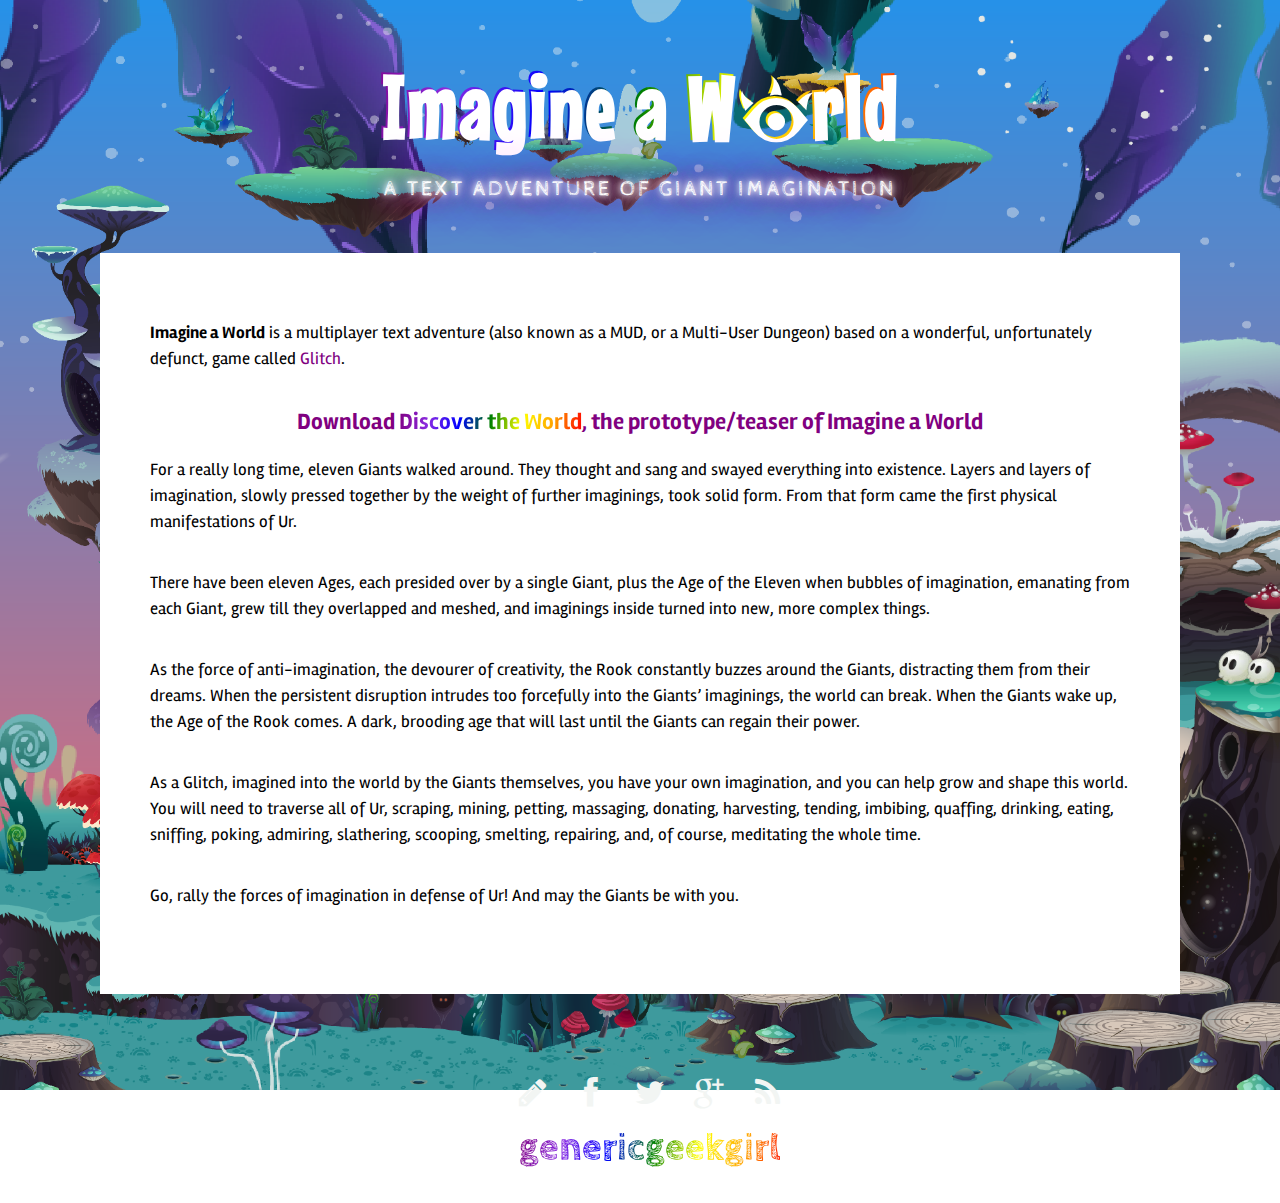
<file: index.html>
<!DOCTYPE html>
<html>
   
  <head>
    <meta http-equiv="content-type" content="text/html; charset=UTF-8">
    <!-- Enable responsive view on mobile devices -->
    <meta name="viewport" content="width=device-width, initial-scale=1.0" />
    <link rel="stylesheet" type="text/css" href="css/font-awesome.css" />
    <link rel="stylesheet" type="text/css" href="css/icomoon.css" />
    <link rel="stylesheet" type="text/css" href="css/style.css" />

    <script src="http://ajax.googleapis.com/ajax/libs/jquery/1.11.0/jquery.min.js"></script>
    <script src="js/jquery.plugin.js"></script>
    <script src="js/jquery.countdown.js"></script>
    
    
    <title>Imagine a World</title>
  </head>
  
  <body class="index">

      <header id="header">
	<h1 class="rainbow shadow">Imagine a W<i class="icon-giant-eye"></i>rld</h1>
	<h2 class="glowing">A TEXT ADVENTURE OF GIANT IMAGINATION</h2>
      </header>


      <div class="content">

          <p><strong>Imagine a World</strong> is a multiplayer text adventure (also known as a MUD, or a Multi-User Dungeon) based on a wonderful, unfortunately defunct, game called <a href="http://glitchthegame.com">Glitch</a>.</p>

<h2><center><a href="discover-the-world/">Download <span class="rainbow">Discover the World</span>, the prototype/teaser of Imagine a World</a></center></h2>

<p>For a really long time, eleven Giants walked around. They thought and sang and swayed everything into existence. Layers and layers of imagination, slowly pressed together by the weight of further imaginings, took solid form. From that form came the first physical manifestations of Ur.</p>

<p>There have been eleven Ages, each presided over by a single Giant, plus the Age of the Eleven when bubbles of imagination, emanating from each Giant, grew till they overlapped and meshed, and imaginings inside turned into new, more complex things.</p>

<p>As the force of anti-imagination, the devourer of creativity, the Rook constantly buzzes around the Giants, distracting them from their dreams. When the persistent disruption intrudes too forcefully into the Giants’ imaginings, the world can break. When the Giants wake up, the Age of the Rook comes. A dark, brooding age that will last until the Giants can regain their power.</p>

<p>As a Glitch, imagined into the world by the Giants themselves, you have your own imagination, and you can help grow and shape this world. You will need to traverse all of Ur, scraping, mining, petting, massaging, donating, harvesting, tending, imbibing, quaffing, drinking, eating, sniffing, poking, admiring, slathering, scooping, smelting, repairing, and, of course, meditating the whole time.</p>

<p>Go, rally the forces of imagination in defense of Ur! And may the Giants be with you.</p>

      </div>
      
      
      <!-- Footer -->
      <footer id="footer">

        <ul class="contact" style="padding:0px">
	  <li><a class="fa fa-pencil solo" href="http://blog.imagineaworld.net"><span>Blog</span></a></li>
          <li><a class="fa fa-facebook solo" href="http://www.facebook.com/zzybzfrx"><span>Facebook</span></a></li>
          <li><a class="fa fa-twitter solo" href="https://twitter.com/zzybzfrx"><span>Twitter</span></a></li>
          <li><a class="fa fa-google-plus solo" href="https://plus.google.com/+ImagineaworldNet/"><span>Google+</span></a></li>
          <li><a class="fa fa-rss solo" href="http://blog.imagineaworld.net/rss"><span>RSS</span></a></li>
        </ul>

	<div class="copy rainbow">
          <a href="http://genericgeekgirl.com">genericgeekgirl</a>
	</div>
	
      </footer>

<script>
  (function(i,s,o,g,r,a,m){i['GoogleAnalyticsObject']=r;i[r]=i[r]||function(){
  (i[r].q=i[r].q||[]).push(arguments)},i[r].l=1*new Date();a=s.createElement(o),
  m=s.getElementsByTagName(o)[0];a.async=1;a.src=g;m.parentNode.insertBefore(a,m)
  })(window,document,'script','//www.google-analytics.com/analytics.js','ga');
  
  ga('create', 'UA-49293464-1', 'imagineaworld.net');
  ga('send', 'pageview');
  
</script>

</body>
</html>
</file>
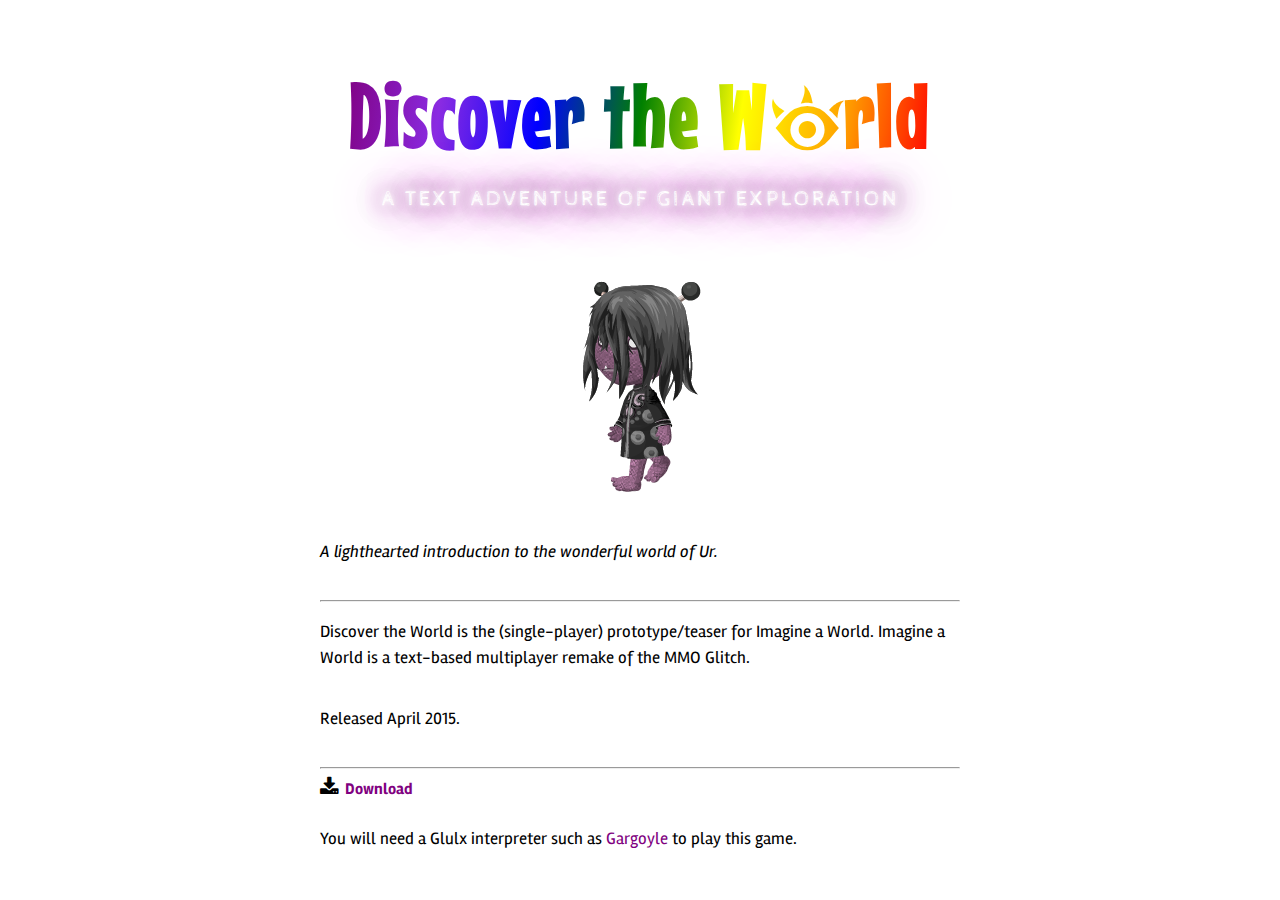
<file: discover-the-world/index.html>
<!DOCTYPE html>
<html>

<head>
  <title>Discover the World by Adri</title>
  <meta http-equiv="Content-Type" content="text/html;charset=utf-8" />
  <meta name="author" content="Adri" />
  <meta name="description" content="Discover the World by Adri" />
  <link rel="stylesheet" href="play.css" type="text/css" media="all" />
  <link rel="stylesheet" href="../css/font-awesome.css" type="text/css" media="all" />
  <link rel="stylesheet" href="../css/icomoon.css" type="text/css" media="all" />
  <link rel="stylesheet" href="../css/style.css" type="text/css" media="all" />

</head>

<body>
  
  <div id="content">    

    <header id="header">
      <h1 class="rainbow">Discover the W<i class="icon-giant-eye"></i>rld</h1>
      <h2 class="glowing">A TEXT ADVENTURE OF GIANT EXPLORATION</h2>
    </header>
    
    <p class="centerblock"><a href="player.png"><img alt="Discover the World" src="player.png" /></a></p>
    
    <p>
      <em>A lighthearted introduction to the wonderful world of Ur.</em>
    </p>

    <hr />

    <p>Discover the World is the (single-player) prototype/teaser for Imagine a World. Imagine a World is a text-based multiplayer remake of the MMO Glitch.</p>
           
    <p>Released April 2015.</p>

    <hr />

    <ul>
      <li><i class="fa fa-download"></i>&nbsp; <a href="Discover the World.gblorb">Download</a></li>
    </ul>

    <p>You will need a Glulx interpreter such as <a href="https://github.com/garglk/garglk">Gargoyle</a> to play this game.</p>
    
  </div> 

</body>
</html>
</file>
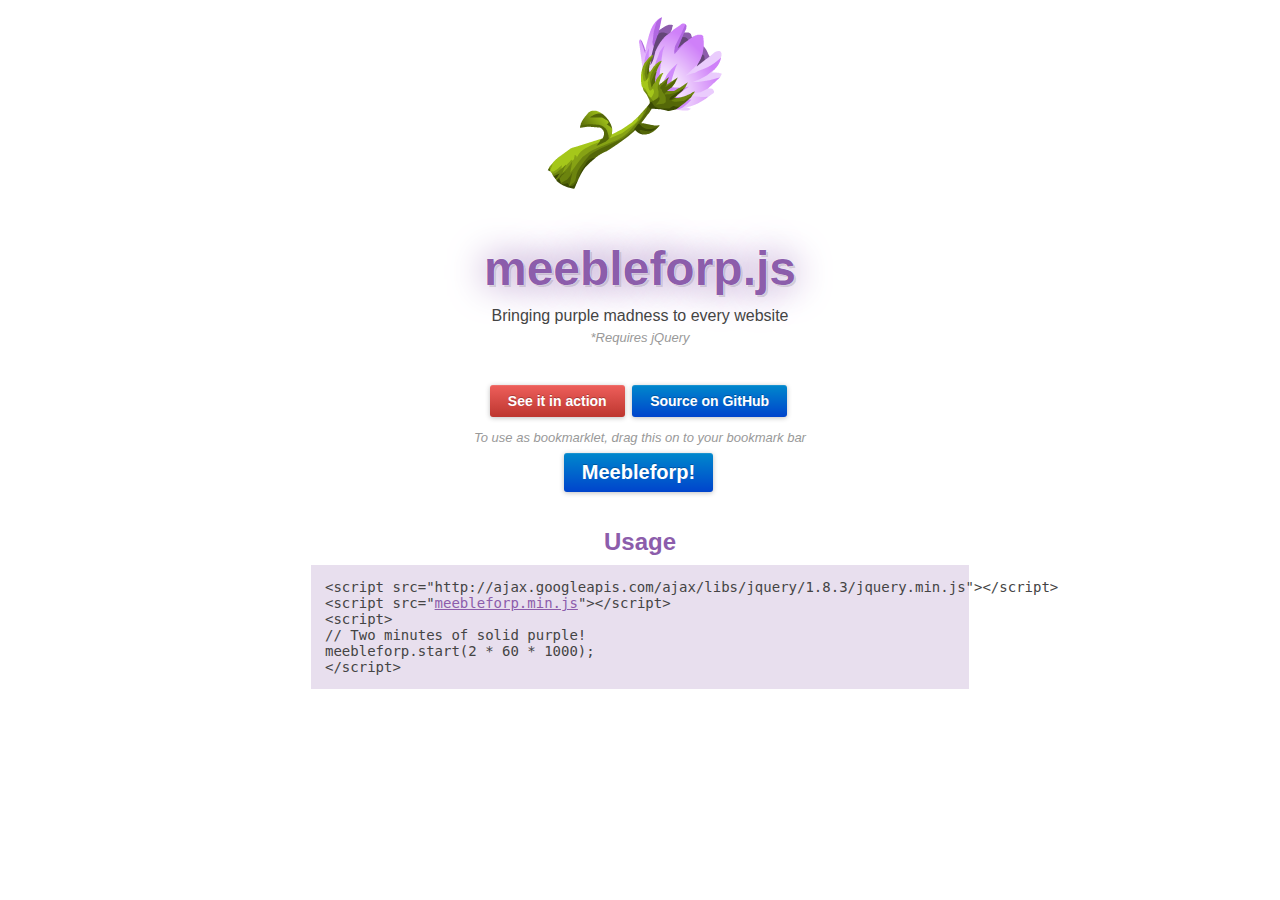
<file: purple-journey/index.html>
<!DOCTYPE html>
<html>
<head>
	<title>meebleforp.js - Purple Madness!</title>
	<meta charset="utf-8" />
	<link rel="stylesheet" type="text/css" href="style.css" />
</head>

<body>
	<img src="purple.png" alt="" />
	<h1>meebleforp.js</h1>
	<p>Bringing purple madness to every website</p>
	<p class="sub">*Requires jQuery</p>

	<div class="buttons">
		<a href="#" id="meebleforp" title="Very very purple">See it in action</a>
		<a href="https://github.com/ZhangYiJiang/meebleforp.js">Source on GitHub</a>
		<p class="sub">To use as bookmarklet, drag this on to your bookmark bar</p>
		<a id="bookmarklet" href="javascript:var a=function(u,c){var s=document.createElement('script');s.src=u;document.body.appendChild(s);s.onload=c},b=function(){a('https://raw.github.com/ZhangYiJiang/meebleforp.js/gh-pages/meebleforp.min.js',function(){meebleforp.start(120000)})};if(window.jQuery){b()}else{a('//ajax.googleapis.com/ajax/libs/jquery/1.8.3/jquery.min.js',function(){b()})}">Meebleforp!</a>
	</div>

	<h2>Usage</h2>
	<pre><code>&lt;script src=&quot;http://ajax.googleapis.com/ajax/libs/jquery/1.8.3/jquery.min.js&quot;&gt;&lt;/script&gt;
&lt;script src=&quot;<a href="https://raw.github.com/ZhangYiJiang/meebleforp.js/gh-pages/meebleforp.min.js">meebleforp.min.js</a>&quot;&gt;&lt;/script&gt;
&lt;script&gt;
// Two minutes of solid purple! 
meebleforp.start(2 * 60 * 1000);
&lt;/script&gt;</code></pre>

	<script src="http://ajax.googleapis.com/ajax/libs/jquery/1.8.3/jquery.min.js"></script>
	<script src="meebleforp.js"></script>
	<script>
	$('#meebleforp').click(function(){
		// Two minutes! 
		meebleforp.start(2 * 60 * 1000);

		return false;
	});
	</script>
</body>
</html>
</file>
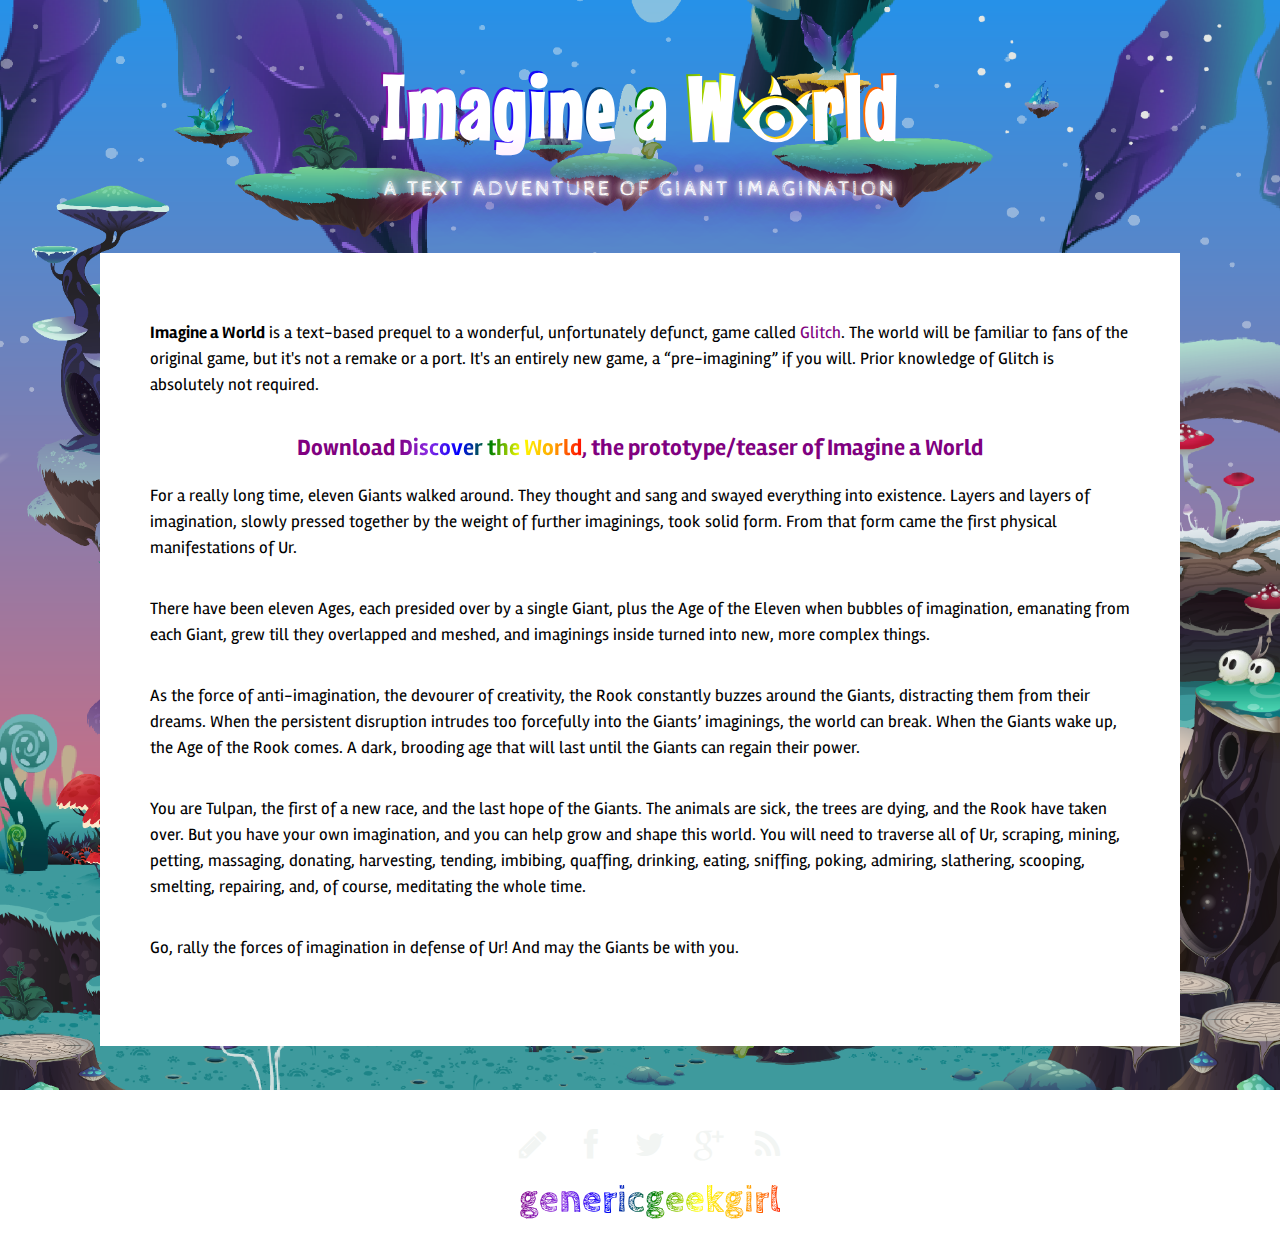
<file: index-old.html>
<!DOCTYPE html>
<html>
   
  <head>
    <meta http-equiv="content-type" content="text/html; charset=UTF-8">
    <!-- Enable responsive view on mobile devices -->
    <meta name="viewport" content="width=device-width, initial-scale=1.0" />
    <link rel="stylesheet" type="text/css" href="css/font-awesome.css" />
    <link rel="stylesheet" type="text/css" href="css/icomoon.css" />
    <link rel="stylesheet" type="text/css" href="css/style.css" />

    <script src="http://ajax.googleapis.com/ajax/libs/jquery/1.11.0/jquery.min.js"></script>
    <script src="js/jquery.plugin.js"></script>
    <script src="js/jquery.countdown.js"></script>
    
    
    <title>Imagine a World</title>
  </head>
  
  <body class="index">

      <header id="header">
	<h1 class="rainbow shadow">Imagine a W<i class="icon-giant-eye"></i>rld</h1>
	<h2 class="glowing">A TEXT ADVENTURE OF GIANT IMAGINATION</h2>
      </header>


      <div class="content">

<p><strong>Imagine a World</strong> is a text-based prequel to a wonderful, unfortunately defunct, game called <a href="http://glitchthegame.com">Glitch</a>. The world will be familiar to fans of the original game, but it's not a remake or a port. It's an entirely new game, a &ldquo;pre-imagining&rdquo; if you will. Prior knowledge of Glitch is absolutely not required.</p> 

<h2><center><a href="discover-the-world/">Download <span class="rainbow">Discover the World</span>, the prototype/teaser of Imagine a World</a></center></h2>

<!-- <p>We will be launching on Kickstarter on February 16, 2015. Stay bubble-tuned for more information! In the meantime, you can follow our progress on <a href="http://twitter.com/zzybzfrx">Twitter</a>.</p> -->

<!--        <script> -->
<!-- 	$(function () { -->
<!-- 	var austDay = new Date(); -->
<!-- 	austDay = new Date(austDay.getFullYear(), 2 - 1, 16); -->
<!-- 	$('#countdownTimer').countdown({until: austDay, layout: '{dn} {dl}, {hn} {hl}, {mn} {ml}, and {sn} {sl}!'}); -->
<!-- 	}); -->
<!--       </script> -->

      
<!--       <div id="countdownTimer">!</div> -->

<!--       <br />       -->
	
<p>For a really long time, eleven Giants walked around. They thought and sang and swayed everything into existence. Layers and layers of imagination, slowly pressed together by the weight of further imaginings, took solid form. From that form came the first physical manifestations of Ur.</p>

<p>There have been eleven Ages, each presided over by a single Giant, plus the Age of the Eleven when bubbles of imagination, emanating from each Giant, grew till they overlapped and meshed, and imaginings inside turned into new, more complex things.</p>

<p>As the force of anti-imagination, the devourer of creativity, the Rook constantly buzzes around the Giants, distracting them from their dreams. When the persistent disruption intrudes too forcefully into the Giants’ imaginings, the world can break. When the Giants wake up, the Age of the Rook comes. A dark, brooding age that will last until the Giants can regain their power.</p>

<p>You are Tulpan, the first of a new race, and the last hope of the Giants. The animals are sick, the trees are dying, and the Rook have taken over. But you have your own imagination, and you can help grow and shape this world. You will need to traverse all of Ur, scraping, mining, petting, massaging, donating, harvesting, tending, imbibing, quaffing, drinking, eating, sniffing, poking, admiring, slathering, scooping, smelting, repairing, and, of course, meditating the whole time.</p>

<p>Go, rally the forces of imagination in defense of Ur! And may the Giants be with you.</p>
		

      </div>
      
      
      <!-- Footer -->
      <footer id="footer">

        <ul class="contact" style="padding:0px">
	  <li><a class="fa fa-pencil solo" href="http://blog.imagineaworld.net"><span>Blog</span></a></li>
          <li><a class="fa fa-facebook solo" href="http://www.facebook.com/zzybzfrx"><span>Facebook</span></a></li>
          <li><a class="fa fa-twitter solo" href="https://twitter.com/zzybzfrx"><span>Twitter</span></a></li>
          <li><a class="fa fa-google-plus solo" href="https://plus.google.com/+ImagineaworldNet/"><span>Google+</span></a></li>
          <li><a class="fa fa-rss solo" href="http://blog.imagineaworld.net/rss"><span>RSS</span></a></li>
        </ul>

	<div class="copy rainbow">
          <a href="http://genericgeekgirl.com">genericgeekgirl</a>
	</div>
	
      </footer>

<script>
  (function(i,s,o,g,r,a,m){i['GoogleAnalyticsObject']=r;i[r]=i[r]||function(){
  (i[r].q=i[r].q||[]).push(arguments)},i[r].l=1*new Date();a=s.createElement(o),
  m=s.getElementsByTagName(o)[0];a.async=1;a.src=g;m.parentNode.insertBefore(a,m)
  })(window,document,'script','//www.google-analytics.com/analytics.js','ga');
  
  ga('create', 'UA-49293464-1', 'imagineaworld.net');
  ga('send', 'pageview');
  
</script>

</body>
</html>
</file>
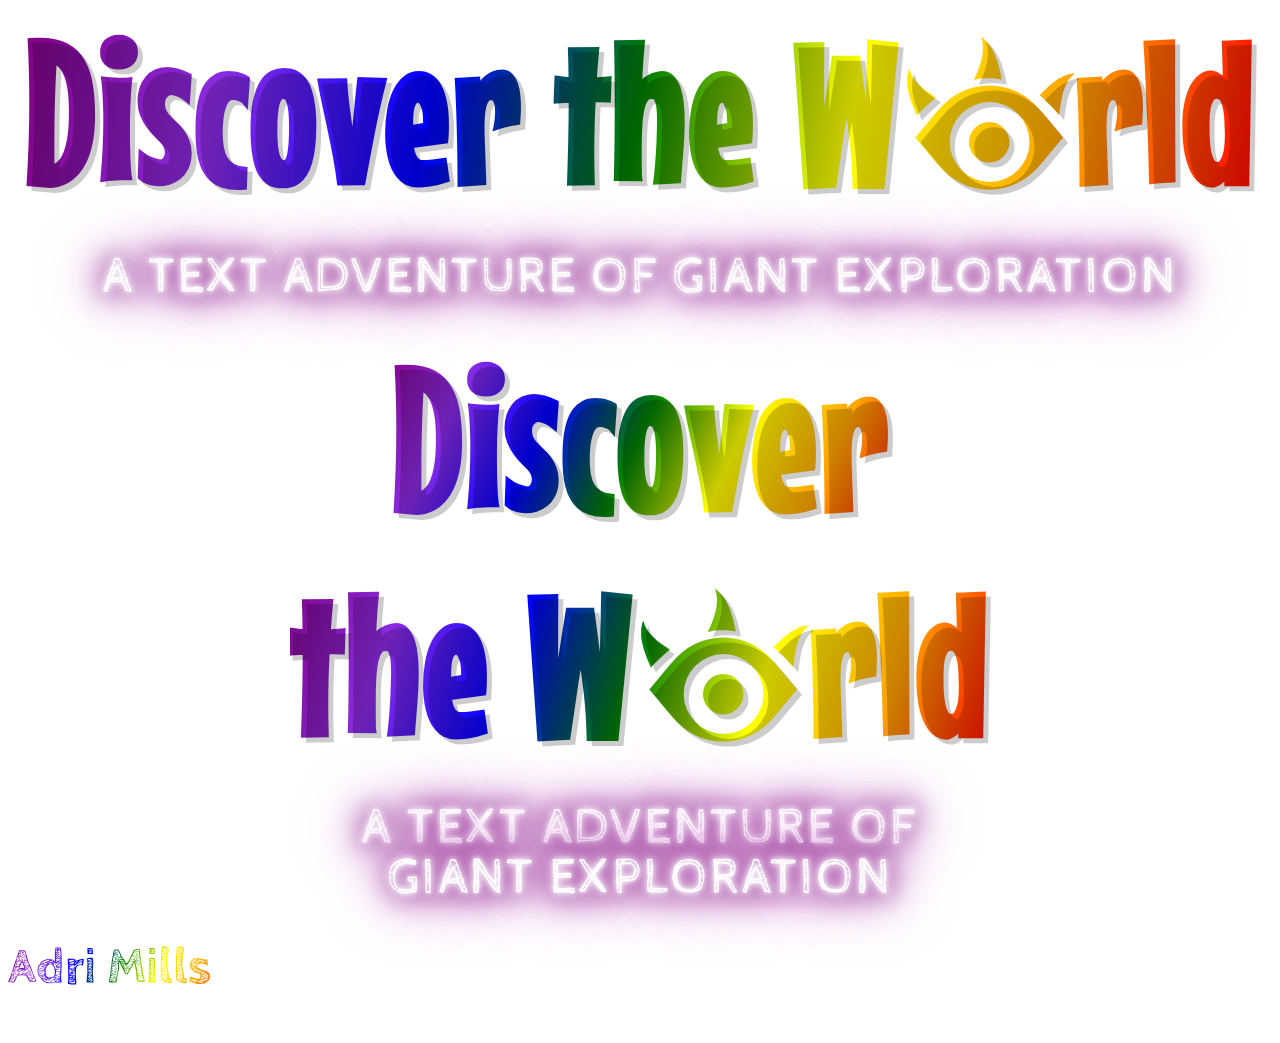
<file: logo.html>
<!DOCTYPE html>
<html>
   
  <head>
    <meta http-equiv="content-type" content="text/html; charset=UTF-8">
    <!-- Enable responsive view on mobile devices -->
    <meta name="viewport" content="width=device-width, initial-scale=1.0" />
    
    <link rel="stylesheet" type="text/css" href="css/logo.css" />
    <link rel="stylesheet" type="text/css" href="css/icomoon.css" />

    <title>Imagine a World</title>
  </head>
  
  <body>    
    
      <header class="heading">
	<h1><span class="rainbow shadow">Discover the W<i class="icon-giant-eye"></i>rld<span></h1>
	<h2 class="glowing">A TEXT ADVENTURE OF GIANT EXPLORATION</h2>
      </header>







      <header class="heading">
	<h1><span class="rainbow shadow">Discover</span></h1>
	<h1><span class="rainbow shadow">the W<i class="icon-giant-eye"></i>rld</span></h1>
	<h2 class="glowing">A TEXT ADVENTURE OF<br />GIANT EXPLORATION</h2>
      </header>



      <footer id="footer">
	<div class="copy rainbow">
          Adri Mills
	  </div>
      </footer>



</body>
</html>
</file>
<file: css/icomoon.css>
@font-face {
	font-family: 'icomoon';
	src:url('../fonts/icomoon.eot?7o6m0r');
	src:url('../fonts/icomoon.eot?#iefix7o6m0r') format('embedded-opentype'),
		url('../fonts/icomoon.woff?7o6m0r') format('woff'),
		url('../fonts/icomoon.ttf?7o6m0r') format('truetype'),
		url('../fonts/icomoon.svg?7o6m0r#icomoon') format('svg');
	font-weight: normal;
	font-style: normal;
}

[class^="icon-"], [class*=" icon-"] {
	font-family: 'icomoon';
	speak: none;
	font-style: normal;
	font-weight: normal;
	font-variant: normal;
	text-transform: none;
	line-height: 1;

	/* Better Font Rendering =========== */
	-webkit-font-smoothing: antialiased;
	-moz-osx-font-smoothing: grayscale;
}

.icon-giant-eye:before {
	content: "\e600";
}
</file>
<file: css/style.css>
@import url(http://fonts.googleapis.com/css?family=Cabin+Sketch|Mouse+Memoirs|Rambla);

/* text effects */

.rainbow {
    color:purple;
    -webkit-text-fill-color: transparent;
    -webkit-background-clip: text;
    background-image: -webkit-linear-gradient(top left, purple, blueviolet, blue, green, yellow, orange, red);
}

.shadow {
    -webkit-text-shadow: 2px 2px 0 rgba(255,255,255,1);
    -moz-text-shadow: 2px 2px 0 rgba(255,255,255,1);
    text-shadow: 2px 2px 0 rgba(255,255,255,1);
}

.shadow2 {
    -webkit-text-shadow: -2px -2px 0 rgba(0,0,0,0.2);
    -moz-text-shadow: -2px -2px 0 rgba(0,0,0,0.2);
    text-shadow: -2px -2px 0 rgba(0,0,0,0.2);
}

.glowing {
    color:white;
    text-shadow: 0 0 5px white, 0 0 10px white, 0 0 15px white, 0 0 20px purple, 0 0 30px purple, 0 0 40px purple, 0 0 50px purple, 0 0 75px purple;
    letter-spacing: 3px;
}

/* header */

header {
    max-width: 37em;
    margin: 0 auto;
    margin-top:50px;
}

header h1 {
    font-size: 90px;
    line-height: 90px;
    margin-bottom: 25px;
    text-align: center;
    font-family: "Mouse Memoirs", cursive;
    font-style: normal;
    letter-spacing: 3px;
}

.icon-giant-eye {
    font-size: 75px;
    letter-spacing:0px;
}

header h2 {
    margin-bottom: 35px;
    font-size: 21px;
    line-height: 28px;
    text-align: center;
    font-family: "Cabin Sketch",cursive;
    font-weight: 400;
    font-style: normal;
    color:black;
}

/* body */

p {
    font-size: 17px;
    line-height: 26px;
    margin-bottom: 35px;
    font-family: "Rambla",sans-serif;
    font-weight: 400;
    font-style: normal;
}

.content {
    margin-top:50px;
    margin-bottom:50px;
    margin-left:100px;
    margin-right:100px;
    background:white;
    padding:50px;
}

/* links */

a { text-decoration: none; color: purple; }

a:hover { text-decoration: underline; }


body {
    font-family: 'Rambla', sans-serif;
    font-weight: 400;
    font-size: 11.5pt;
    line-height: 2em;
    margin: 0;
    padding: 0;
}


body.index {
    background-color:#978b92;
    background: url("../images/background.png") no-repeat center center fixed;
    -webkit-background-size: cover;
    -moz-background-size: cover;
    -o-background-size: cover;
    background-size: cover;
}

/* footer */

footer {
    bottom:0;
    padding:10px;
    text-align:center;
    position:relative;
    width: 100%;
}

/* count down */

#countdownTimer {
    text-align:center;
    font-size:20px;
    color:purple;
}

/* social media */

ul.contact li {
    position: relative;
    display: inline-block;
    margin: 0 0.25em 0 0.25em;
    top: 0;
    -moz-transition: top .15s ease-in-out;
    -webkit-transition: top .15s ease-in-out;
    -o-transition: top .15s ease-in-out;
    -ms-transition: top .15s ease-in-out;
    transition: top .15s ease-in-out;
}

ul.contact li a {
    display: block;
    position: relative;
    width: 48px;
    height: 48px;
    border-radius: 6px;
    outline: 0;
    -moz-transition: background-color .2s ease-in-out;
    -webkit-transition: background-color .2s ease-in-out;
    -o-transition: background-color .2s ease-in-out;
    -ms-transition: background-color .2s ease-in-out;
    transition: background-color .2s ease-in-out;
    text-align: center;
}
			
ul.contact li a:before {
    color: #f2f5f3;
    font-size: 32px;
    line-height: 48px;
}
			
ul.contact li:hover a.fa-pencil	{ background-color: purple }
ul.contact li:hover a.fa-facebook	{ background-color: #3C5A98; }
ul.contact li:hover a.fa-twitter	{ background-color: #2DAAE4; }
ul.contact li:hover a.fa-rss		{ background-color: #F2600B; }
ul.contact li:hover a.fa-google-plus	{ background-color: #DA2713; }

ul.contact a:hover { text-decoration: none; }

ul.contact li:hover
{
    top: -5px;
}

ul.contact li:active
{
    top: 0;
}

/* genericgeekgirl */

.copy {
    font-weight:bold;
    display: inline-block;
    padding-bottom: 0.75em;
    border-radius: 8px;
    font-size: 40px;
    font-family: "Cabin Sketch",cursive;
}

.copy a:hover { color: white; text-decoration:none }

/* phone */
@media only screen and (max-width : 480px) {

    h1 {
        font-size: 50px;
        line-height:60px;
    }

    .content {
        margin-left:10px;
        margin-right:10px;
    }

    ul.contact a.fa-pencil	{ background-color: purple }
    ul.contact a.fa-facebook	{ background-color: #3C5A98; }
    ul.contact a.fa-twitter	{ background-color: #2DAAE4; }
    ul.contact a.fa-rss		{ background-color: #F2600B; }
    ul.contact a.fa-google-plus	{ background-color: #DA2713; }

    #footer .rainbow {
        background-image: -webkit-linear-gradient(white, white);
        color:white;
    }
}

/* tablet */
@media only screen and (max-width : 650px) and (min-width : 481px) {

    .content {
        margin-left:50px;
        margin-right:50px;

    }

    ul.contact li a { background:#8b9790; }
    .copy a:hover { color: purple; text-decoration:none }
    .copy a { color: white; }

}

@media only screen and (max-width : 1050px) and (min-width : 651px) {


}

@media screen and (max-width : 1290px) and (min-width : 1051px) {


}
</file>
<file: discover-the-world/play.css>
html {
    -webkit-text-size-adjust: none;
}

.fg-default-reversed {
    color: white;
}

.bg-default-reversed {
    background: black;
}

#gametitle a { text-decoration:none }

ul { 
    list-style-type: none;
    padding:0px;
    margin:0px;
}

body {
    font-family: Palatino, Georgia, serif;
    font-size: 11pt;
    line-height: 14pt;
    text-rendering: optimizeLegibility;
    text-align: center;
    margin-top: 0px;
    margin-bottom: 8px;
    overflow: scroll;
    overflow-x: hidden;
}

#banner {
    position: fixed;
    top: 0px;
    left: 0px;
    height: 60px;
    width: 100%;
    background: white;
    border-bottom: 10px solid white;
}

#colbanner {
  position: relative;
  height: 100%;
  width: 640px;
  margin-left: auto;
  margin-right: auto;
}

#content {
    width: 640px;
    font-size:16px;
    line-height: 20px;
    text-align: left;
    margin: 0 auto;
    margin-top: 70px;
}

a {
text-decoration:none;
}

ul li a {
font-weight:bold;
}

ul li {
padding-bottom:10px;
}

@media only screen and (max-width: 480px) {

    #banner {
	height: 0px;
    }

    #colbanner {
        width: 320px;
    }

    #inlinks {
        display: none;
    }
    
    #gametitle {
	display:none;
    }

    #content {
	width: 400px;
    }

}

@media only screen and (max-width : 650px) and (min-width : 481px) {
    
    #content {
	width: 600px;
    }
}

#gametitle {
  color: #006;
  font-size: 16pt;
  padding-top: 16px;
}

#outlinks {
  position: absolute;
  top: 10px;
  right: 20px;
  text-align: right;
}

#inlinks {
  position: absolute;
  top: 10px;
  left: 20px;
  text-align: left;
}

.HeaderTab {
  color: #777;
  font-size: 8pt;
  line-height: 11pt;
}

.HeaderTab a {
  color: #66C;
}

.centerblock {
    text-align: center;
}

.buffered-window {
    text-align: center;
    margin: 0 auto;
    font-family: Monaco, "Andale Mono", Consolas, monospace;
    font-size: 10pt;
    top: 70px;
    left: 0px;
    position: fixed;
    z-index: 0;
}

#top-window {
    z-index: 1;
}

#about {
    text-align: left;
    margin: 0 auto;
    margin-top: 70px;
}

.LineInput {
    display: inline;
}

.LineInput input {
    border: none;
    margin: 0px;
    padding: 0px;
    outline-width: 0px;
    outline-style: none;
    font-family: inherit;
    background: none;
    color: #070;
    font-size: 12pt;
}

.finished-input {
    color: #070;
    font-size: 12pt;
}

/* A generic character input */
.CharInput {
    left: -99em;
    position: absolute;
}

.z-roman {
}

.z-bold {
    font-weight: bold;
}

.z-italic {
    font-style: italic;
}

.z-fixed-pitch {
    font-family: Monaco, "Andale Mono", Consolas, monospace;
    white-space: pre;
    font-size: 10pt;
}

.z-breaking-whitespace {
    white-space: normal;
}

#top-window .z-bold {
    text-decoration: underline;
    font-variant: normal;
}

.error {
    background: red;
    color: white;
    padding: 10px;
    margin: 10px;
}

#loading-screen {
    padding: 50px;
    text-align: center;
    color: gray;
    font-size: 18pt;
}
</file>
<file: purple-journey/style.css>
body {
	text-align: center;
	color: #444;
	font-size: 16px;
	font-family: Arial, sans-serif;
}

h1 {
	font-size: 48px;
	margin-bottom: 0.22em;
	color: #8C5DAB;
	text-shadow: 0 0 1px #fff, 0 0 1px #fff, 
		0 0 36px, 2px 2px 0 rgba(0, 0, 0, 0.15);
}

p {
	margin: 0;
}

p.sub {
	color: #999;
	font-size: 13px;
	font-style: italic;
	margin: 0.4em 0;
}

h2 {
	color: #8C5DAB;
	margin: 1.5em 0 0.4em;
}

pre {
	text-align: left;
	width: 45em;
	font-size: 14px;
	margin: 0 auto 2em;
	padding: 1em;
	background-color: rgba(140, 93, 171, 0.2);
}

a {
	color: #8C5DAB;
}

a:hover{
	color: #BB8CDB;
}

div.buttons {
	margin: 40px 0 0;
}

div.buttons p.sub {
	margin: 1em 0 0.6em;
}

div.buttons a {
	display: inline-block;
	background-color: #0044CC;
	background-repeat: repeat-x;
	
	text-shadow: 0 -1px 0 rgba(0, 0, 0, 0.25);
	color: #FFFFFF;
	font-size: 14px;
	font-weight: bold;
	text-decoration: none;

	border-radius: 3px;
	border-color: rgba(0, 0, 0, 0.1) rgba(0, 0, 0, 0.1) rgba(0, 0, 0, 0.25);
	padding: 8px 18px;
	margin-right: 3px;
	box-shadow: 0 1px 0 rgba(255, 255, 255, 0.1) inset, 0 1px 5px rgba(0, 0, 0, 0.25);

	background-image: -webkit-linear-gradient(top, #0088CC, #0044CC);
	background-image: linear-gradient(to bottom, #0088CC, #0044CC);

	-o-transition: background-position 0.1s;
	-ms-transition: background-position 0.1s;
	-webkit-transition: background-position 0.1s;
	transition: background-position 0.1s;
}

div.buttons a:hover {
	background-position: 0 -15px;
	box-shadow: 0 1px 0 rgba(255, 255, 255, 0.1) inset, 0 1px 5px rgba(0, 0, 0, 0.5);
}

#meebleforp {
	background-image: -webkit-linear-gradient(top, #ee5f5b, #bd362f);
	background-image: linear-gradient(to bottom, #EE5F5B, #BD362F);
	background-color: #BD362F;
}

#bookmarklet {
	font-size: 20px;

}
</file>
<file: css/logo.css>
@import url(http://fonts.googleapis.com/css?family=Cabin+Sketch|Mouse+Memoirs);

.rainbow {
    color:purple;
    -webkit-text-fill-color: transparent;
    -webkit-background-clip: text;
    background-image: -webkit-linear-gradient(top left, purple, blueviolet, blue, green, yellow, orange, red);
}

body { background:white; }

.shadow {
    -webkit-text-shadow: 2px 2px 0 rgba(255,255,255,1);
    -moz-text-shadow: 2px 2px 0 rgba(255,255,255,1);
    text-shadow: 5px 5px 0 rgba(0,0,0,0.2);
}

h1 {
margin-top:10px;
    font-size: 200px;
    line-height: 200px;
    margin-bottom: 25px;
    text-align: center;
    font-family: "Mouse Memoirs", cursive;
    font-style: normal;
    letter-spacing: 3px;
}

.icon-giant-eye {
    font-size: 175px;
    letter-spacing:0px;
}

h2 {
    margin-bottom: 35px;
    font-size: 50px;
    line-height: 50px;
    text-align: center;
    font-family: "Cabin Sketch",cursive;
    font-weight: 400;
    font-style: normal;
    color:black;
}

.glowing {
    color:white;
    text-shadow: 0 0 5px white, 0 0 10px white, 0 0 15px white, 
    0 0 20px purple, 0 0 30px purple, 0 0 40px purple, 
    0 0 50px purple, 0 0 75px purple;
    letter-spacing: 3px;
}

body {
    font-size: 11.5pt;
}

.copy {
    font-weight:bold;
    display: inline-block;
    padding-bottom: 0.75em;
    border-radius: 8px;
    font-size: 50px;
    font-family: "Cabin Sketch",cursive;
    color:purple;
}
</file>
